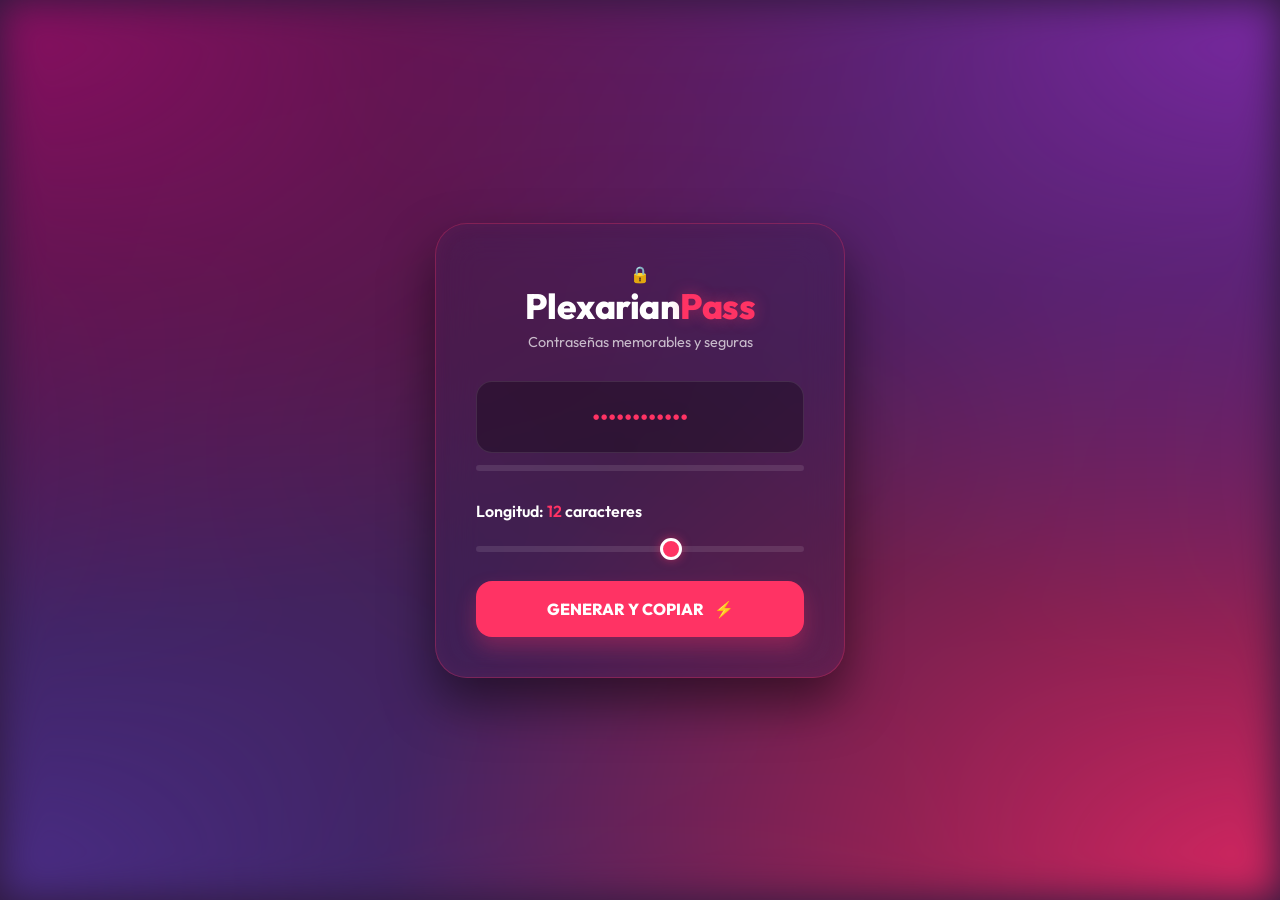
<file: index.html>
<!DOCTYPE html>
<html lang="es">
<head>
    <meta charset="UTF-8">
    <meta name="viewport" content="width=device-width, initial-scale=1.0">
    <title>Plexarian Pass | Generador Premium</title>
    <meta name="description" content="Generador de contraseñas memorables con palabras reales y seguridad garantizada.">
    <link rel="preconnect" href="https://fonts.googleapis.com">
    <link rel="preconnect" href="https://fonts.gstatic.com" crossorigin>
    <link href="https://fonts.googleapis.com/css2?family=Outfit:wght@300;400;600;800&display=swap" rel="stylesheet">
    <link rel="stylesheet" href="style.css">
</head>
<body>
    <div class="background-overlay"></div>
    
    <main class="container">
        <div class="glass-card">
            <header class="app-header">
                <div class="logo-container">
                    <span class="logo-icon">🔒</span>
                    <h1>Plexarian<span class="accent">Pass</span></h1>
                </div>
                <p>Contraseñas memorables y seguras</p>
            </header>

            <section class="display-container">
                <div class="password-box" id="password-display">••••••••••••</div>
                <div class="strength-meter">
                    <div class="strength-bar" id="strength-bar"></div>
                </div>
            </section>

            <section class="controls">
                <div class="control-group">
                    <div class="length-header">
                        <label for="length-slider" id="length-label">Longitud: <span id="length-value">12</span> caracteres</label>
                    </div>
                    <input type="range" id="length-slider" min="6" max="16" value="12" class="slider">
                </div>

                <button id="generate-btn" class="main-btn">
                    <span class="btn-text">GENERAR Y COPIAR</span>
                    <span class="btn-icon">⚡</span>
                </button>
            </section>
        </div>
    </main>

    <div id="toast-container"></div>

    <script src="script.js"></script>
</body>
</html>
</file>
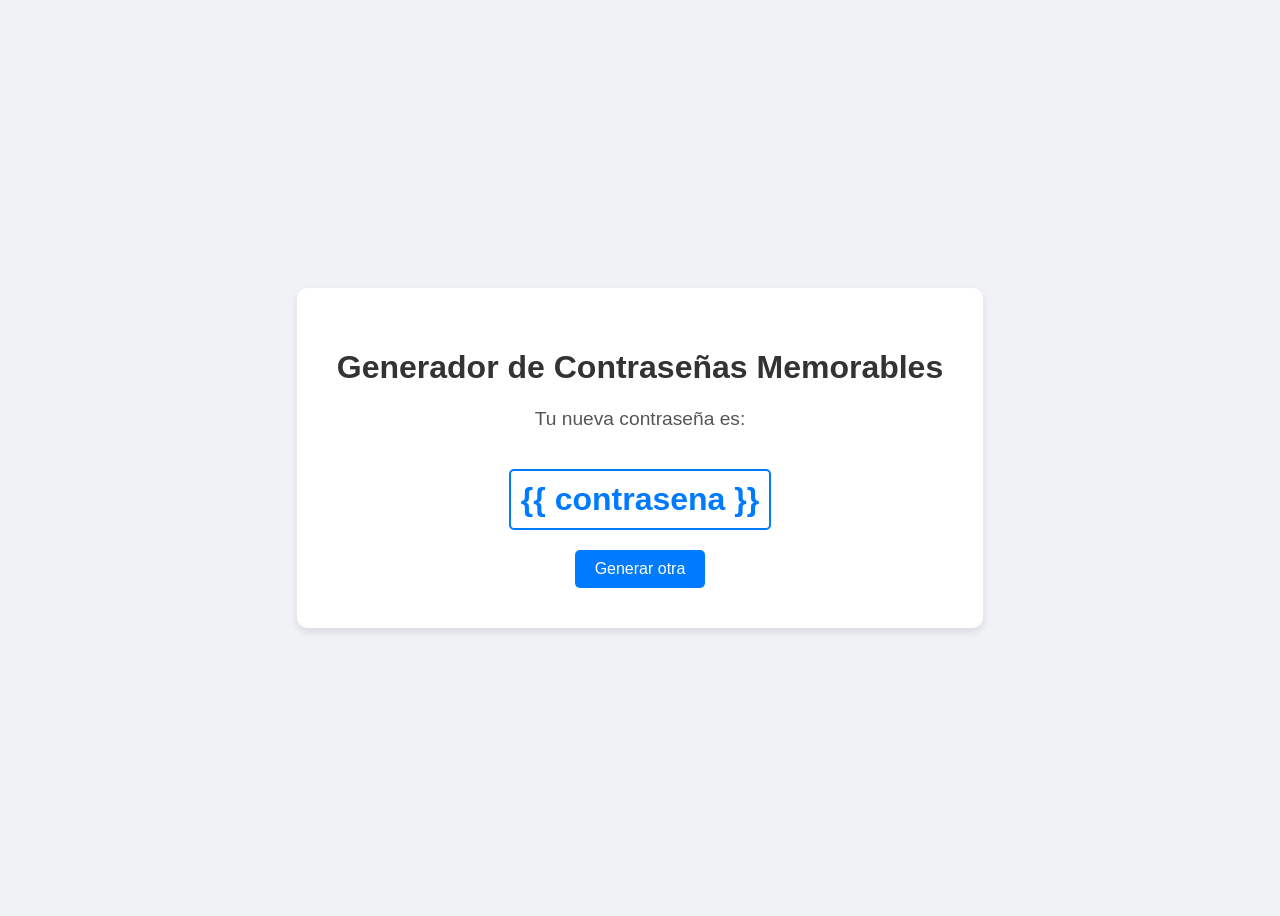
<file: mi_proyecto_contrasenas/templates/index.html>
<!DOCTYPE html>
<html lang="es">
<head>
    <meta charset="UTF-8">
    <meta name="viewport" content="width=device-width, initial-scale=1.0">
    <title>Generador de Contraseñas</title>
    <style>
        body {
            font-family: Arial, sans-serif;
            display: flex;
            justify-content: center;
            align-items: center;
            height: 100vh;
            background-color: #f0f2f5;
            flex-direction: column;
            text-align: center;
        }
        .container {
            background-color: #fff;
            padding: 40px;
            border-radius: 10px;
            box-shadow: 0 4px 8px rgba(0, 0, 0, 0.1);
        }
        h1 {
            color: #333;
        }
        p {
            font-size: 1.2em;
            color: #555;
        }
        .contrasena {
            font-size: 2em;
            font-weight: bold;
            color: #007BFF;
            margin-top: 20px;
            padding: 10px;
            border: 2px solid #007BFF;
            border-radius: 5px;
            display: inline-block;
        }
        .btn {
            background-color: #007BFF;
            color: #fff;
            border: none;
            padding: 10px 20px;
            font-size: 1em;
            border-radius: 5px;
            cursor: pointer;
            margin-top: 20px;
        }
    </style>
</head>
<body>
    <div class="container">
        <h1>Generador de Contraseñas Memorables</h1>
        <p>Tu nueva contraseña es:</p>
        <div class="contrasena">{{ contrasena }}</div>
        <br>
        <button class="btn" onclick="window.location.reload()">Generar otra</button>
    </div>
</body>
</html>
</file>
<file: style.css>
:root {
    --primary: #FF3364; /* Rosa */
    --secondary: #4a235a; /* Morado Vibrante */
    --bg-dark: #2e1a3d;
    --text-primary: #FFFFFF;
    --text-muted: rgba(255, 255, 255, 0.7);
    --glass-bg: rgba(60, 30, 80, 0.4);
    --glass-border: rgba(255, 51, 100, 0.3);
    --transition-fast: 0.2s ease;
    --transition-smooth: 0.4s cubic-bezier(0.4, 0, 0.2, 1);
}

* {
    margin: 0;
    padding: 0;
    box-sizing: border-box;
    font-family: 'Outfit', sans-serif;
}

body {
    background-color: var(--bg-dark);
    color: var(--text-primary);
    min-height: 100vh;
    display: flex;
    justify-content: center;
    align-items: center;
    overflow: hidden;
    position: relative;
}

/* Background Animation - Spectacular Mesh Gradient */
.background-overlay {
    position: fixed;
    top: 0;
    left: 0;
    width: 100%;
    height: 100%;
    background: radial-gradient(at 0% 0%, hsla(320,80%,30%,1) 0, transparent 50%), 
                radial-gradient(at 100% 0%, hsla(280,60%,40%,1) 0, transparent 50%), 
                radial-gradient(at 100% 100%, hsla(340,70%,50%,1) 0, transparent 50%), 
                radial-gradient(at 0% 100%, hsla(260,50%,35%,1) 0, transparent 50%),
                radial-gradient(at 50% 50%, hsla(300,40%,20%,1) 0, transparent 100%);
    z-index: -1;
    filter: blur(20px);
    animation: pulse 8s infinite alternate ease-in-out;
}
@keyframes pulse {
    0% { transform: scale(1) rotate(0deg); opacity: 0.9; }
    100% { transform: scale(1.1) rotate(2deg); opacity: 1; }
}

.container {
    width: 100%;
    max-width: 450px;
    padding: 20px;
    z-index: 10;
}

.glass-card {
    background: var(--glass-bg);
    backdrop-filter: blur(20px);
    -webkit-backdrop-filter: blur(20px);
    border: 1px solid var(--glass-border);
    border-radius: 32px;
    padding: 40px;
    box-shadow: 0 25px 50px rgba(0, 0, 0, 0.5), 
                inset 0 0 20px rgba(255, 51, 100, 0.05);
    text-align: center;
}

.app-header h1 {
    font-size: 2.2rem;
    font-weight: 800;
    letter-spacing: -0.5px;
    margin-bottom: 5px;
}

.app-header .accent {
    color: var(--primary);
    text-shadow: 0 0 15px rgba(255, 51, 100, 0.4);
}

.app-header p {
    color: var(--text-muted);
    font-size: 0.9rem;
    margin-bottom: 30px;
}

/* Display */
.display-container {
    margin-bottom: 30px;
}

.password-box {
    background: rgba(0, 0, 0, 0.3);
    border: 1px solid rgba(255, 255, 255, 0.1);
    border-radius: 16px;
    padding: 20px;
    font-size: 1.5rem;
    font-weight: 600;
    color: var(--primary);
    word-break: break-all;
    min-height: 70px;
    display: flex;
    justify-content: center;
    align-items: center;
    transition: var(--transition-smooth);
    margin-bottom: 12px;
}

.strength-meter {
    height: 6px;
    background: rgba(255, 255, 255, 0.1);
    border-radius: 3px;
    overflow: hidden;
}

.strength-bar {
    height: 100%;
    width: 0%;
    background: var(--primary);
    transition: var(--transition-smooth);
}

/* Controls */
.control-group {
    margin-bottom: 25px;
    text-align: left;
}

.length-header {
    display: flex;
    justify-content: space-between;
    margin-bottom: 15px;
    font-weight: 600;
}

#length-value {
    color: var(--primary);
}

.slider {
    -webkit-appearance: none;
    width: 100%;
    height: 6px;
    background: rgba(255, 255, 255, 0.1);
    border-radius: 5px;
    outline: none;
    transition: opacity .2s;
}

.slider::-webkit-slider-thumb {
    -webkit-appearance: none;
    appearance: none;
    width: 22px;
    height: 22px;
    background: var(--primary);
    cursor: pointer;
    border-radius: 50%;
    box-shadow: 0 0 10px rgba(255, 51, 100, 0.5);
    border: 3px solid white;
}

.options-grid {
    display: grid;
    grid-template-columns: 1fr 1fr;
    gap: 15px;
    margin-bottom: 35px;
}

/* Custom Checkbox */
.checkbox-container {
    display: flex;
    align-items: center;
    cursor: pointer;
    font-size: 0.95rem;
    color: var(--text-muted);
    user-select: none;
    transition: var(--transition-fast);
}

.checkbox-container:hover {
    color: var(--text-primary);
}

.checkbox-container input {
    display: none;
}

.checkmark {
    height: 20px;
    width: 20px;
    background-color: rgba(255, 255, 255, 0.05);
    border: 1px solid rgba(255, 255, 255, 0.2);
    border-radius: 6px;
    margin-right: 12px;
    position: relative;
    transition: var(--transition-fast);
}

.checkbox-container input:checked ~ .checkmark {
    background-color: var(--primary);
    border-color: var(--primary);
}

.checkmark:after {
    content: "";
    position: absolute;
    display: none;
    left: 6px;
    top: 2px;
    width: 5px;
    height: 10px;
    border: solid white;
    border-width: 0 2px 2px 0;
    transform: rotate(45deg);
}

.checkbox-container input:checked ~ .checkmark:after {
    display: block;
}

/* Main Button */
.main-btn {
    width: 100%;
    background: var(--primary);
    color: white;
    border: none;
    padding: 18px;
    border-radius: 16px;
    font-size: 1rem;
    font-weight: 800;
    cursor: pointer;
    display: flex;
    justify-content: center;
    align-items: center;
    gap: 10px;
    transition: var(--transition-smooth);
    box-shadow: 0 10px 20px rgba(255, 51, 100, 0.3);
}

.main-btn:hover {
    transform: translateY(-3px);
    box-shadow: 0 15px 30px rgba(255, 51, 100, 0.5);
    background: #ff4d7b;
}

.main-btn:active {
    transform: translateY(0);
}

/* Toast Notification */
#toast-container {
    position: fixed;
    bottom: 30px;
    left: 50%;
    transform: translateX(-50%);
    z-index: 1000;
}

.toast {
    background: rgba(255, 51, 100, 0.9);
    color: white;
    padding: 12px 24px;
    border-radius: 50px;
    font-weight: 600;
    box-shadow: 0 10px 20px rgba(0,0,0,0.2);
    animation: slideUp 0.4s ease forwards, fadeOut 0.4s ease 1.6s forwards;
}

@keyframes slideUp {
    from { transform: translateY(100px); opacity: 0; }
    to { transform: translateY(0); opacity: 1; }
}

@keyframes fadeOut {
    to { opacity: 0; transform: translateY(-20px); }
}

/* Responsive */
@media (max-width: 480px) {
    .glass-card {
        padding: 30px 20px;
    }
    .app-header h1 {
        font-size: 1.8rem;
    }
}
</file>
